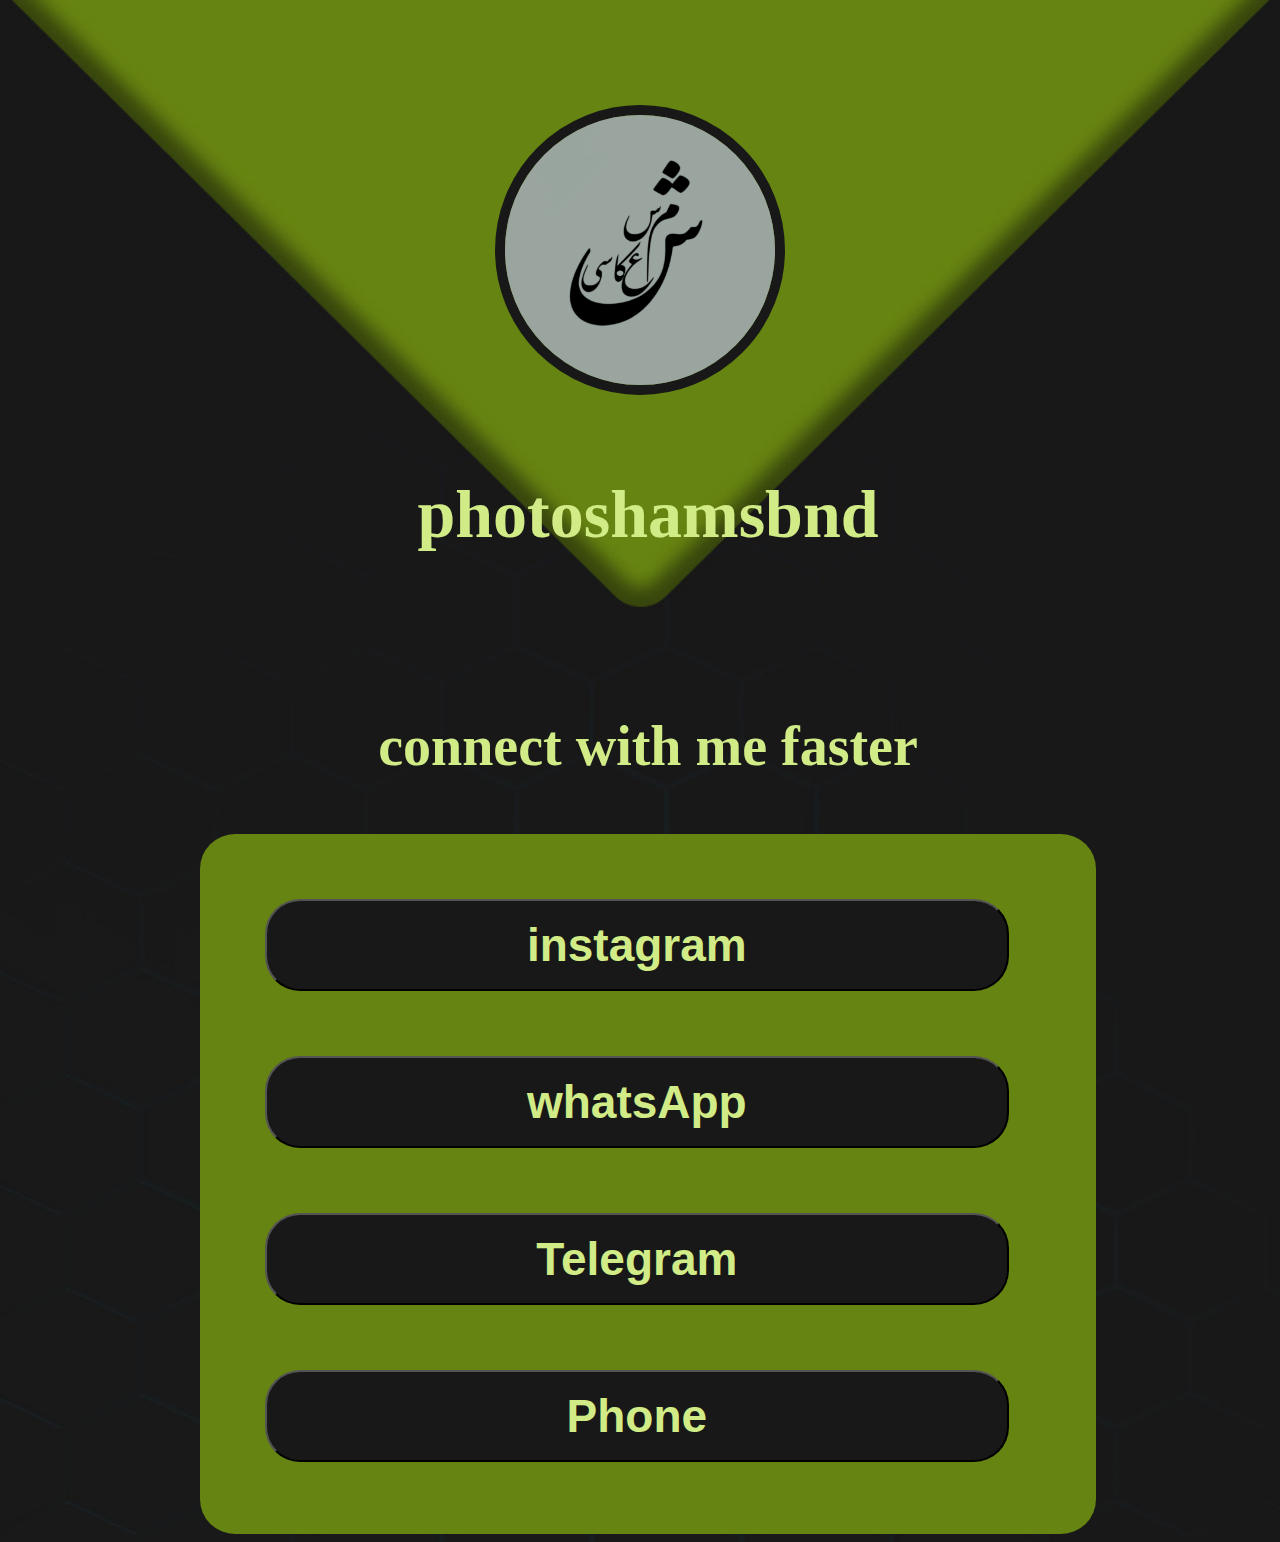
<file: index.html>
<!doctype html>
<html>
<head>
<meta charset="utf-8">
<link rel="stylesheet" href="style.css" type="text/css">
<title> photoshamsbnd </title>
</head>

<body>
	<div class="profile">
        <img src="photo-output.jpg" alt="pro" class="image">
	</div>
	<p class="text-1"> photoshamsbnd </p>
	<br><br>
	<p> connect with me faster  </p>
	<div class="main">
	 <button class="box"><a href="https://instagram.com/photo_shams" class="text"> instagram</a></button><button class="box"><a href="https://wa.me/989178632363" class="text"> whatsApp</a></button>
	 <button class="box"><a href="https://t.me/photoshamsbnd" class="text"> Telegram  </a></button>
	 <button class="box"><a href="tel:+989178632363" class="text"> Phone</a></button>
	</div>
</body>
</html>
</file>
<file: style.css>
body {
	background-image: url("سبز مثلث.jpg");
	background-repeat: no-repeat;
	background-size: cover;
	width: 100%;
	height: 100%;
}
.profile {
	border-radius: 100%;
    margin: 0 auto;
	width: 400px;
	height: 400px;
	position: relative;
	margin-top: 105px;
}
.image {
	position: absolute;
	border-radius: 100%;
	width: 270px;
	height: 270px;
	margin-left: 47px;
	border: 10px solid #181818;
}
p {
	text-align: center;
	font-size: 56px;
	font-weight: bold;
	color: #d1eb87;
}
.main {
	position: relative;
	background-color: #668411;
	width: 70%;
	height: 700px;
	margin: 0 auto;
	border-radius: 35px;
	margin-top: 10px;
}
.box {
	background-color: #181818;
	border-radius: 35px;
	width: 83%;
	height: 92px;
	margin-top: 65px;
	margin-left: 65px;
}
.text {
	text-decoration: none;
	color: #d1eb87;
	font-size: 46px;
	font-weight: bold;
	text-align: center;
}
.text-1 {
	text-align: center;
	color: #d1eb87;
	font-size: 68px;
	font-weight: bold;
	margin-top:-30px;
}
</file>
